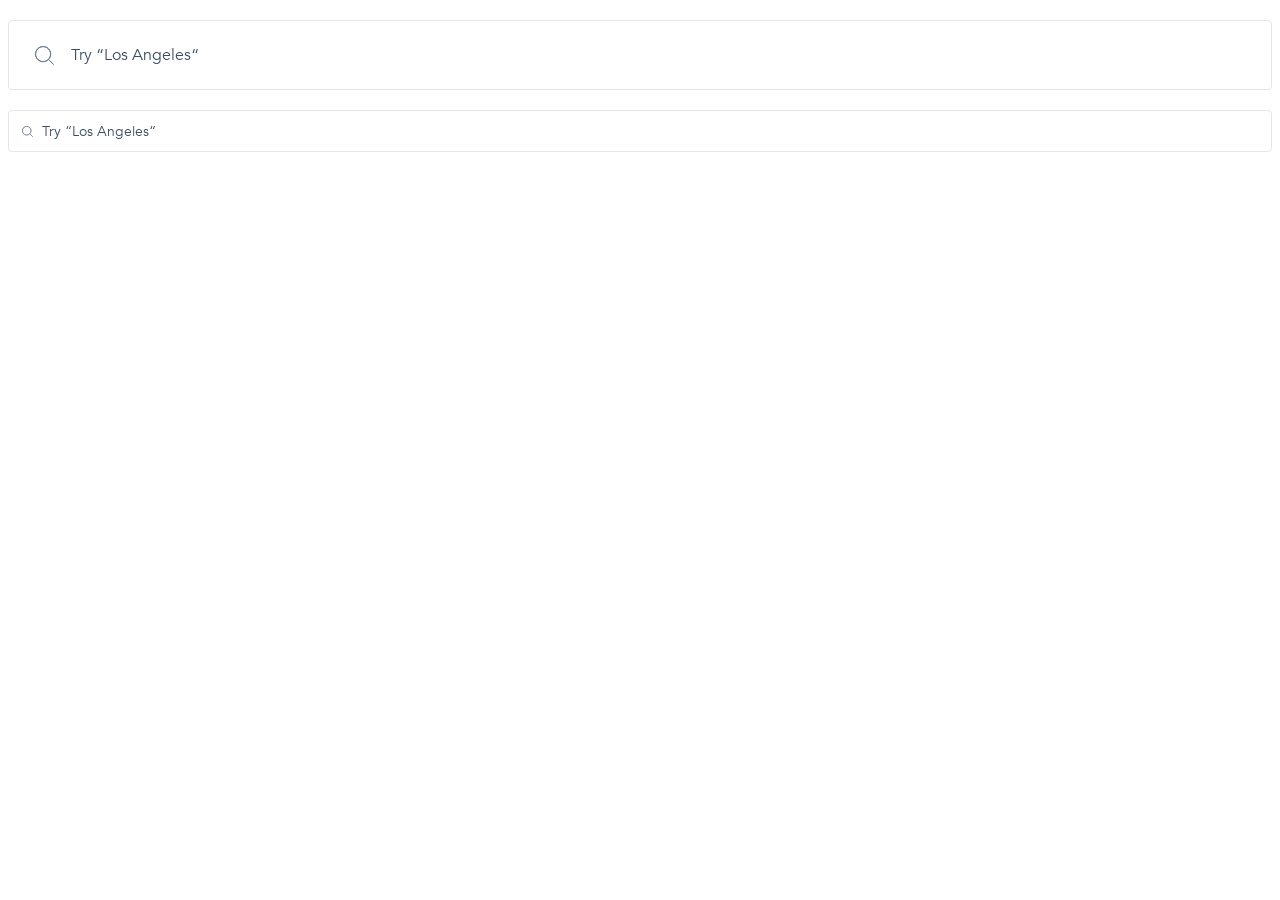
<file: index.html>
<!doctype html><html lang="en"><head><meta charset="utf-8"><meta name="viewport" content="width=device-width, user-scalable=no, initial-scale=1.0, maximum-scale=1.0, minimum-scale=1.0"><meta http-equiv="X-UA-Compatible" content="ie=edge"><title>Document</title><link rel="stylesheet" href="index.a69dd49f.css"></head><body class="page"> <form class="search-bar search-bar--large" data-qa="big" action="#" method="get"> <div class="search-bar__icon"></div> <input class="search-bar__input" name="search" type="text" data-qa="keypress" placeholder="Try “Los Angeles“"> </form> <form class="search-bar search-bar--small" data-qa="small" action="#" method="get"> <div class="search-bar__icon"></div> <input class="search-bar__input" name="search" type="text" placeholder="Try “Los Angeles“"> </form> </body></html>
</file>
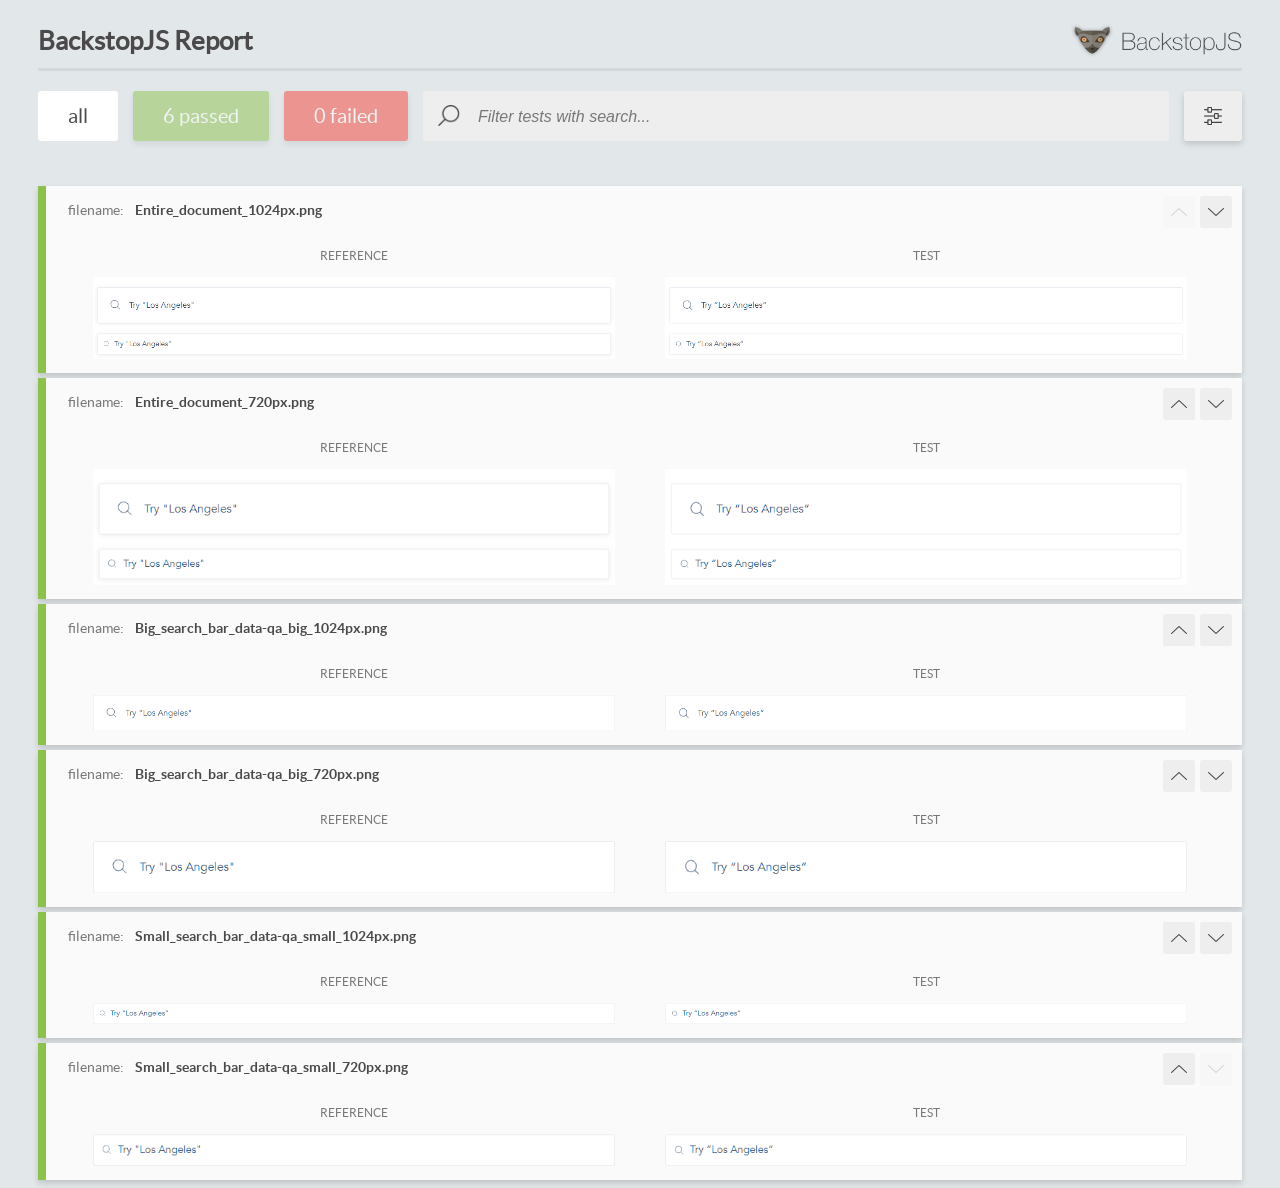
<file: report/html_report/index.html>
<!DOCTYPE html>
<html>
  <head>
    <meta charset="utf-8">
    <!-- Disable Cache -->
    <meta http-equiv="Cache-Control" content="no-cache, no-store, must-revalidate">
    <meta http-equiv="Pragma" content="no-cache">
    <meta http-equiv="Expires" content="0">

    <title>BackstopJS Report</title>

    <style>
      @font-face {
          font-family: 'latoregular';
          src: url('./assets/fonts/lato-regular-webfont.woff2') format('woff2'),
              url('./assets/fonts/lato-regular-webfont.woff') format('woff');
          font-weight: 400;
          font-style: normal;
      }
      @font-face {
          font-family: 'latobold';
          src: url('./assets/fonts/lato-bold-webfont.woff2') format('woff2'),
              url('./assets/fonts/lato-bold-webfont.woff') format('woff');
          font-weight: 700;
          font-style: normal;
      }

      .ReactModal__Body--open {
          overflow: hidden;
      }
      .ReactModal__Body--open .header {
        display: none;
      }

    </style>
  </head>
  <body style="background-color: #E2E7EA">
    <div id="root">

    </div>
    <script>
      function report (report) { // eslint-disable-line no-unused-vars
        window.tests = report;
      }
    </script>
    <script src="config.js"></script>
    <script src="index_bundle.js"></script>
  </body>
</html>
</file>
<file: index.a69dd49f.css>
@font-face{font-family:Avenir;font-style:normal;font-weight:300;src:url(Avenir-Book.657c3568.ttf)format("truetype")}@font-face{font-family:Avenir;font-style:normal;font-weight:700;src:url(Avenir-Heavy.01d9ab74.ttf)format("truetype")}.search-bar{box-sizing:border-box;border:1px solid #e1e7ed;border-radius:4px;align-items:center;display:flex}.search-bar:focus-within{background:linear-gradient(#fff,#f6f6f7)}.search-bar--large{gap:17px;height:70px;margin:20px 0;padding-inline:26px}.search-bar--large:hover{box-shadow:0 3px 8px #3d4e6133}.search-bar--small{gap:9px;height:42px;padding-inline:13px}.search-bar--small:hover{box-shadow:0 1px 8px #3d4e611a}.search-bar__icon{background-image:url(Search.ccd3c07b.svg);background-repeat:no-repeat}.search-bar--large .search-bar__icon{background-size:19px 19px;width:19px;height:19px}.search-bar--small .search-bar__icon{background-size:11px 11px;width:11px;height:11px}.search-bar__input{color:#3d4e61;background-color:#0000;border:none;flex-grow:1;padding:0;font-family:Avenir,sans-serif;font-weight:300}.search-bar__input::placeholder{color:#3d4e61}.search-bar__input:focus{outline:none;font-family:Avenir,sans-serif;font-weight:700}.search-bar--large .search-bar__input{font-size:16px}.search-bar--small .search-bar__input{font-size:14px}.search-bar--large .search-bar__input:focus{text-shadow:0 4px 4px #00000040}
/*# sourceMappingURL=index.a69dd49f.css.map */
</file>
